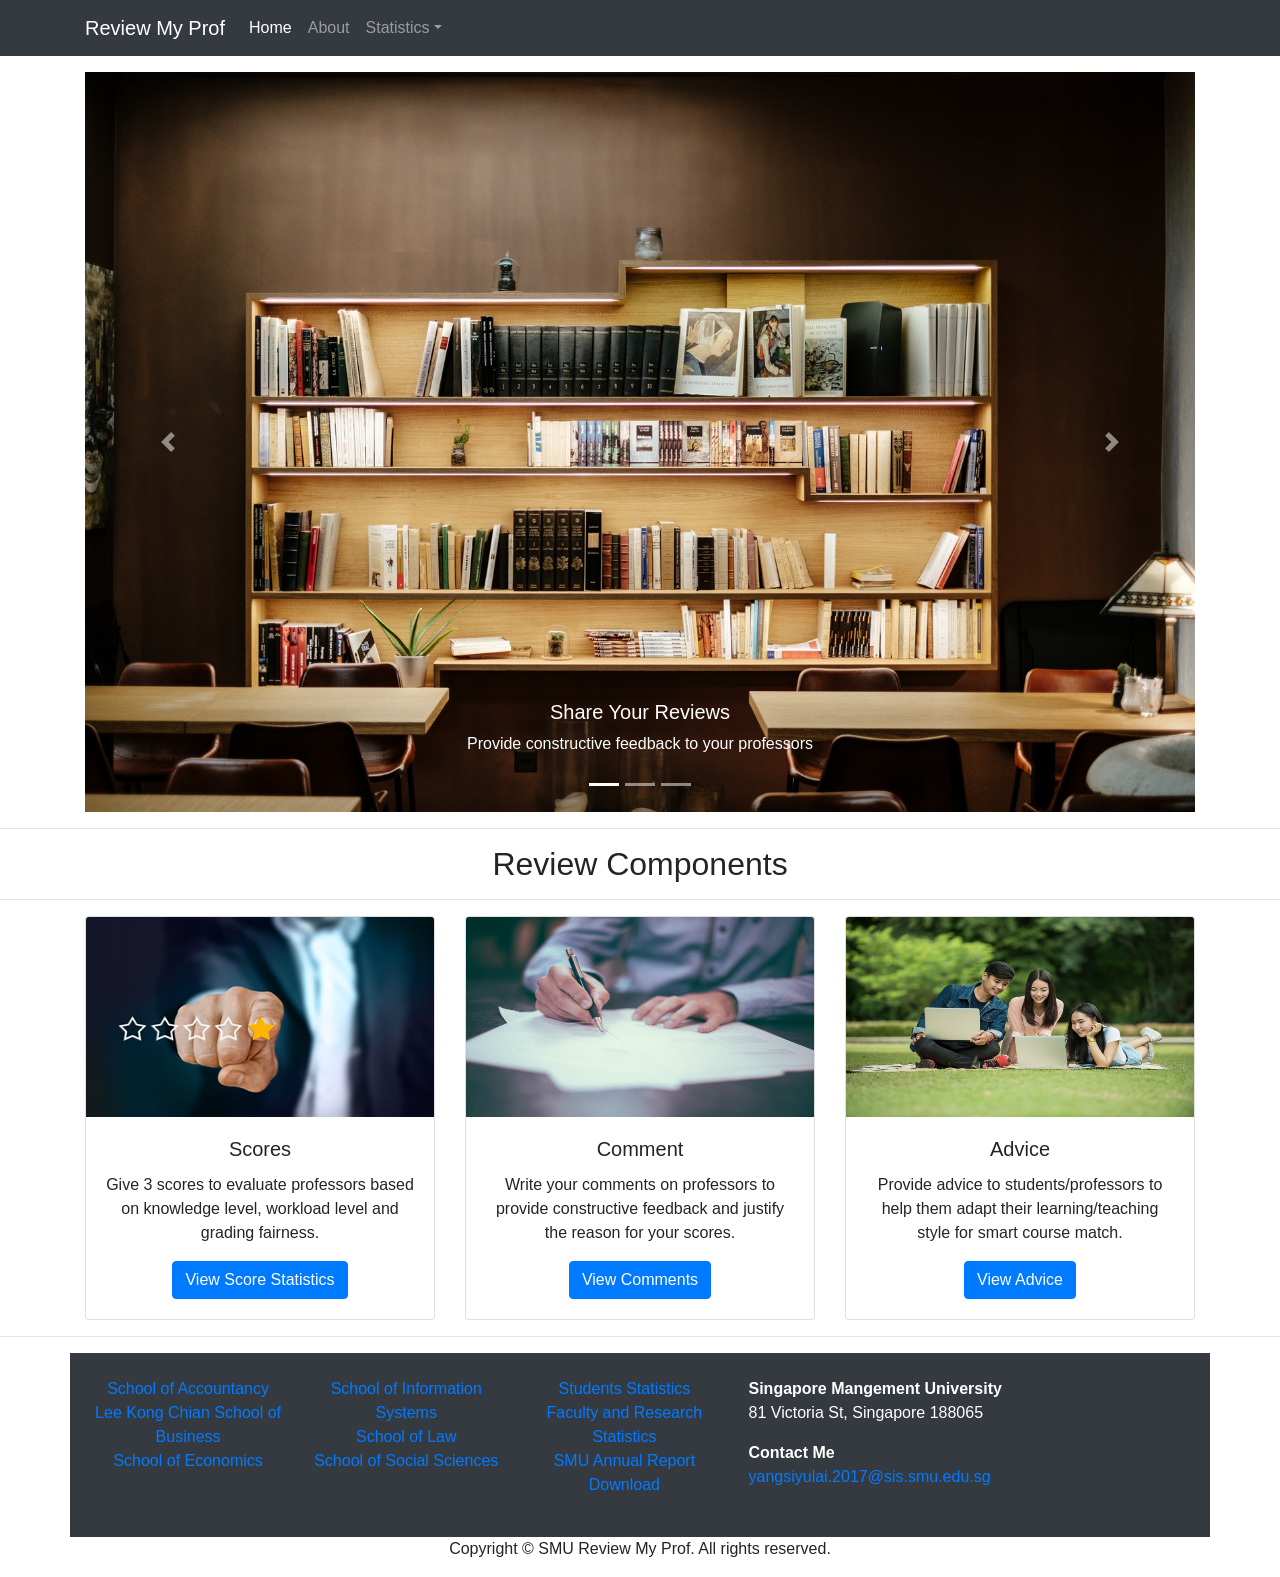
<file: website/Index.html>
<!DOCTYPE html>
<html lang="en">
  <head>
    <meta charset="utf-8">
    <meta http-equiv="X-UA-Compatible" content="IE=edge">
    <meta name="viewport" content="width=device-width, initial-scale=1">
    <title>SMU Review My Prof</title>
    <!-- Bootstrap -->
    <link href="css/bootstrap-4.2.1.css" rel="stylesheet">
  </head>
  <body>
    <nav class="navbar navbar-expand-lg navbar-dark bg-dark">
      <div class="container"><a class="navbar-brand" href="https://winstonlai.github.io/">Review My Prof </a>
        <button class="navbar-toggler" type="button" data-toggle="collapse" data-target="#navbarSupportedContent" aria-controls="navbarSupportedContent" aria-expanded="false" aria-label="Toggle navigation">
        <span class="navbar-toggler-icon"></span>
        </button>
        <div class="collapse navbar-collapse" id="navbarSupportedContent">
          <ul class="navbar-nav mr-auto">
            <li class="nav-item active">
              <a class="nav-link" href="https://winstonlai.github.io/">Home <span class="sr-only">(current)</span></a>
            </li>
            <li class="nav-item">
              <a class="nav-link" href="About.html">About</a>
            </li>
            <li class="nav-item dropdown"> <a class="nav-link dropdown-toggle" href="#" id="navbarDropdown" role="button" data-toggle="dropdown" aria-haspopup="true" aria-expanded="false">Statistics</a>
              <div class="dropdown-menu" aria-labelledby="navbarDropdown">
                <a class="dropdown-item" href="Scores.html">Review Scores</a>
                <a class="dropdown-item" href="Comments.html">Review Comments</a>
                <div class="dropdown-divider"></div>
                <a class="dropdown-item" href="Prof.html">Learn More</a>
              </div>
            </li>
          </ul>
        </div>
      </div>
    </nav>
    <div class="container mt-3">
      <div class="row">
        <div class="col-12">
          <div id="carouselExampleControls" class="carousel slide" data-ride="carousel">
            <ol class="carousel-indicators">
              <li data-target="#carouselExampleControls" data-slide-to="0" class="active"></li>
              <li data-target="#carouselExampleControls" data-slide-to="1"></li>
              <li data-target="#carouselExampleControls" data-slide-to="2"></li>
            </ol>
            <div class="carousel-inner">
              <div class="carousel-item active">
                <img class="d-block w-100" src="images/HeroImage1.jpg" alt="First slide">
                <div class="carousel-caption d-none d-md-block">
                  <h5>Share Your Reviews</h5>
                  <p>Provide constructive feedback to your professors</p>
                </div>
              </div>
              <div class="carousel-item">
                <img class="d-block w-100" src="images/HeroImage2.png" alt="Second slide">
                <div class="carousel-caption d-none d-md-block">
                  <h5>Find the Right Prof</h5>
                  <p>Read reviews and find the professors who match your learning style</p>
                </div>
              </div>
              <div class="carousel-item">
                <img class="d-block w-100" src="images/HeroImage3.png" alt="Third slide">
                <div class="carousel-caption d-none d-md-block">
                  <h5>Help Your Peers</h5>
                  <p>Benefit your peers for the course bidding with your valuable reviews</p>
                </div>
              </div>
            </div>
            <a class="carousel-control-prev" href="#carouselExampleControls" role="button" data-slide="prev">
            <span class="carousel-control-prev-icon" aria-hidden="true"></span>
            <span class="sr-only">Previous</span>
            </a>
            <a class="carousel-control-next" href="#carouselExampleControls" role="button" data-slide="next">
            <span class="carousel-control-next-icon" aria-hidden="true"></span>
            <span class="sr-only">Next</span>
            </a>
          </div>
        </div>
      </div>
    </div>
<hr>
<h2 class="text-center">Review Components</h2>
<hr>
    <div class="container">
      <div class="row text-center">
        <div class="col-md-4 pb-1 pb-md-0">
          <div class="card">
            <img src="images/Score.jpg" alt="Scores" width="400" height="200" class="card-img-top">
            <div class="card-body">
              <h5 class="card-title">Scores</h5>
              <p class="card-text">Give 3 scores to evaluate professors based on knowledge level, workload level and grading fairness.</p>
              <a href="Scores.html" class="btn btn-primary">View Score Statistics</a>
            </div>
          </div>
        </div>
        <div class="col-md-4 pb-1 pb-md-0">
          <div class="card">
            <img src="images/Comment.jpg" alt="Comments" width="400" height="200" class="card-img-top">
            <div class="card-body">
              <h5 class="card-title">Comment</h5>
              <p class="card-text">Write your <span style="font-size: 1rem">comme</span>nts on professors to provide constructive feedback and justify the reason for your scores.</p>
              <a href="Comments.html" class="btn btn-primary">View Comments</a>
            </div>
          </div>
        </div>
        <div class="col-md-4 pb-1 pb-md-0">
          <div class="card">
            <img src="images/Advice.jpg" alt="Advice" width="297" height="200" class="card-img-top">
            <div class="card-body">
              <h5 class="card-title">Advice</h5>
              <p class="card-text">Provide advice to students/professors to help them adapt their learning/teaching style for smart course match.</p>
              <a href="Comments.html" class="btn btn-primary">View Advice</a>
            </div>
          </div>
        </div>
      </div>
</div>

<hr>
    <div class="container text-white bg-dark p-4">
      <div class="row">
        <div class="col-6 col-md-8 col-lg-7">
          <div class="row text-center">
            <div class="col-sm-6 col-md-4 col-lg-4 col-12">
              <ul class="list-unstyled">
                <li class="btn-link"> <a href="https://accountancy.smu.edu.sg/">School of Accountancy</a> </li>
                <li class="btn-link"> <a href="https://business.smu.edu.sg/">Lee Kong Chian School of Business</a> </li>
                <li class="btn-link"> <a href="https://economics.smu.edu.sg/">School of Economics</a> </li>
              </ul>
            </div>
            <div class="col-sm-6 col-md-4 col-lg-4 col-12">
              <ul class="list-unstyled">
                <li class="btn-link"> <a href="https://sis.smu.edu.sg/">School of Information Systems</a> </li>
                <li class="btn-link"> <a href="https://law.smu.edu.sg/">School of Law</a> </li>
                <li class="btn-link"> <a href="https://socsc.smu.edu.sg/">School of Social Sciences</a> </li>
              </ul>
            </div>
            <div class="col-sm-6 col-md-4 col-lg-4 col-12">
              <ul class="list-unstyled">
                <li class="btn-link"> <a href="https://www.smu.edu.sg/about/facts#stats">Students Statistics</a> </li>
                <li class="btn-link"> <a href="https://www.smu.edu.sg/about/facts#research-stat">Faculty and Research Statistics</a> </li>
                <li class="btn-link"> <a href="https://www.smu.edu.sg/about/facts#annual-report">SMU Annual Report Download</a> </li>
              </ul>
            </div>
          </div>
        </div>
        <div class="col-md-4 col-lg-5 col-6">
          <address>
            <strong>Singapore Mangement University</strong><br>
            81 Victoria St, Singapore 188065
 
          </address>
          <address>
            <strong>Contact Me</strong><br>
            <a href="mailto:yangsiyulai.2017@sis.smu.edu.sg">yangsiyulai.2017@sis.smu.edu.sg</a>
          </address>
        </div>
      </div>
    </div>
    <footer class="text-center">
      <div class="container">
        <div class="row">
          <div class="col-12">
            <p>Copyright © SMU Review My Prof. All rights reserved.</p>
          </div>
        </div>
      </div>
    </footer>
    <!-- jQuery (necessary for Bootstrap's JavaScript plugins) -->
    <script src="js/jquery-3.3.1.min.js"></script>
    <!-- Include all compiled plugins (below), or include individual files as needed -->
    <script src="js/popper.min.js"></script>
    <script src="js/bootstrap-4.2.1.js"></script>
  </body>
</html>
</file>
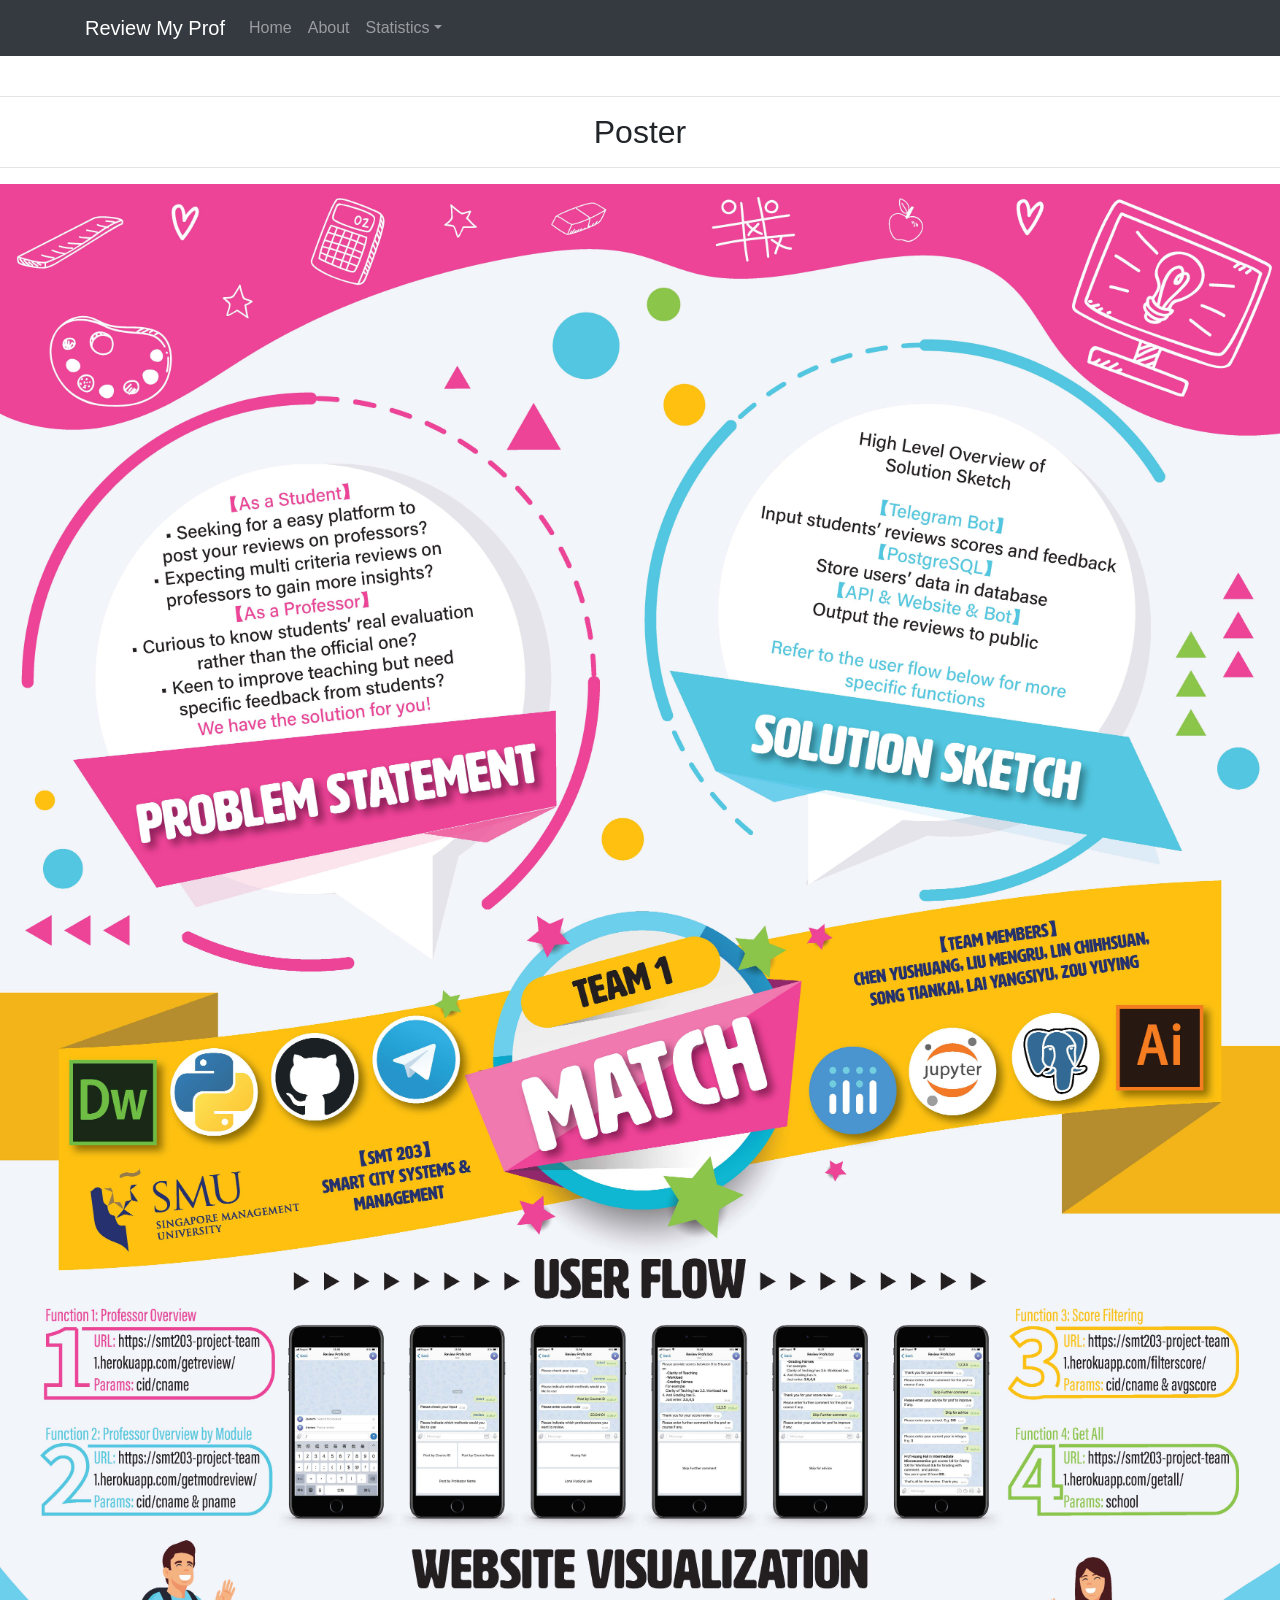
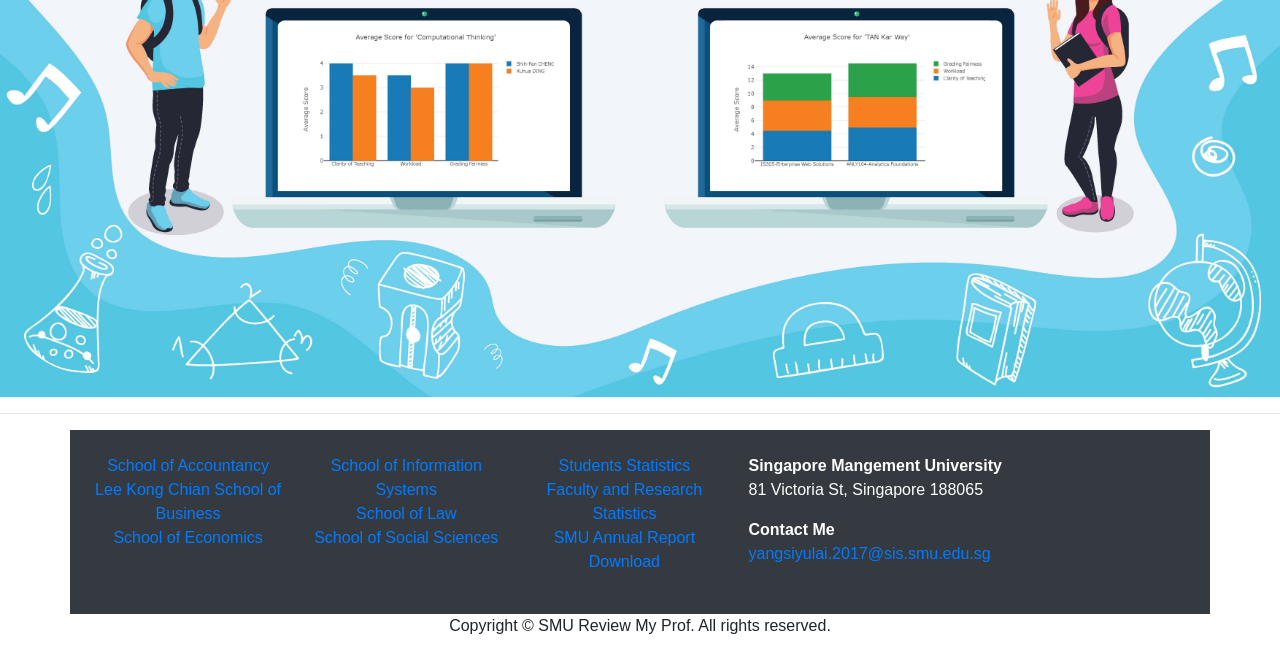
<file: website/About.html>
<!DOCTYPE html>
<html lang="en">
  <head>
    <meta charset="utf-8">
    <meta http-equiv="X-UA-Compatible" content="IE=edge">
    <meta name="viewport" content="width=device-width, initial-scale=1">
    <title>SMU Review My Prof</title>
    <!-- Bootstrap -->
    <!-- <link href="css/bootstrap-4.2.1.css" rel="stylesheet"> -->
    <link href="css/bootstrap-4.3.1.css" rel="stylesheet" type="text/css">
  </head>
  <body>
  <nav class="navbar navbar-expand-lg navbar-dark bg-dark">
      <div class="container"><a class="navbar-brand" href="https://winstonlai.github.io/">Review My Prof </a>
        <button class="navbar-toggler" type="button" data-toggle="collapse" data-target="#navbarSupportedContent" aria-controls="navbarSupportedContent" aria-expanded="false" aria-label="Toggle navigation">
        <span class="navbar-toggler-icon"></span>
        </button>
        <div class="collapse navbar-collapse" id="navbarSupportedContent">
          <ul class="navbar-nav mr-auto">
              <a class="nav-link" href="https://winstonlai.github.io/">Home <span class="sr-only">(current)</span></a>
            <li class="nav-item">
              <a class="nav-link" href="About.html">About</a>
            </li>
            <li class="nav-item active">
              <li class="nav-item dropdown"> <a class="nav-link dropdown-toggle" href="#" id="navbarDropdown" role="button" data-toggle="dropdown" aria-haspopup="true" aria-expanded="false">Statistics</a>
              <div class="dropdown-menu" aria-labelledby="navbarDropdown">
                <a class="dropdown-item" href="Scores.html">Review Scores</a>
                <a class="dropdown-item" href="#">Review Comments</a>
                <div class="dropdown-divider"></div>
                <a class="dropdown-item" href="Prof.html">Learn More</a>
              </div>
            </li>
            </li>
          </ul>
        </div>
      </div>
    </nav><br>
<hr>
<h2 class="text-center">Poster</h2>
<hr>
<img src="images/SMT203_Team1_Poster.jpg" alt="Poster" width="100%">
<hr>
<div class="container text-white bg-dark p-4">
  <div class="row">
        <div class="col-6 col-md-8 col-lg-7">
          <div class="row text-center">
            <div class="col-sm-6 col-md-4 col-lg-4 col-12">
              <ul class="list-unstyled">
                <li class="btn-link"> <a href="https://accountancy.smu.edu.sg/">School of Accountancy</a> </li>
                <li class="btn-link"> <a href="https://business.smu.edu.sg/">Lee Kong Chian School of Business</a> </li>
                <li class="btn-link"> <a href="https://economics.smu.edu.sg/">School of Economics</a> </li>
              </ul>
            </div>
            <div class="col-sm-6 col-md-4 col-lg-4 col-12">
              <ul class="list-unstyled">
                <li class="btn-link"> <a href="https://sis.smu.edu.sg/">School of Information Systems</a> </li>
                <li class="btn-link"> <a href="https://law.smu.edu.sg/">School of Law</a> </li>
                <li class="btn-link"> <a href="https://socsc.smu.edu.sg/">School of Social Sciences</a> </li>
              </ul>
            </div>
            <div class="col-sm-6 col-md-4 col-lg-4 col-12">
              <ul class="list-unstyled">
                <li class="btn-link"> <a href="https://www.smu.edu.sg/about/facts#stats">Students Statistics</a> </li>
                <li class="btn-link"> <a href="https://www.smu.edu.sg/about/facts#research-stat">Faculty and Research Statistics</a> </li>
                <li class="btn-link"> <a href="https://www.smu.edu.sg/about/facts#annual-report">SMU Annual Report Download</a> </li>
              </ul>
            </div>
          </div>
        </div>
        <div class="col-md-4 col-lg-5 col-6">
          <address>
            <strong>Singapore Mangement University</strong><br>
            81 Victoria St, Singapore 188065
 
          </address>
          <address>
            <strong>Contact Me</strong><br>
            <a href="mailto:yangsiyulai.2017@sis.smu.edu.sg">yangsiyulai.2017@sis.smu.edu.sg</a>
          </address>
        </div>
  </div>
  </div>
    <footer class="text-center">
      <div class="container">
        <div class="row">
          <div class="col-12">
            <p>Copyright © SMU Review My Prof. All rights reserved.</p>
          </div>
        </div>
      </div>
    </footer>
    <!-- jQuery (necessary for Bootstrap's JavaScript plugins) -->
    <script src="js/jquery-3.3.1.min.js"></script>
    <!-- Include all compiled plugins (below), or include individual files as needed -->
    <script src="js/popper.min.js"></script>
    <!-- <script src="js/bootstrap-4.2.1.js"></script> -->
  <script src="js/bootstrap-4.3.1.js"></script>
</body>
</html>
</file>
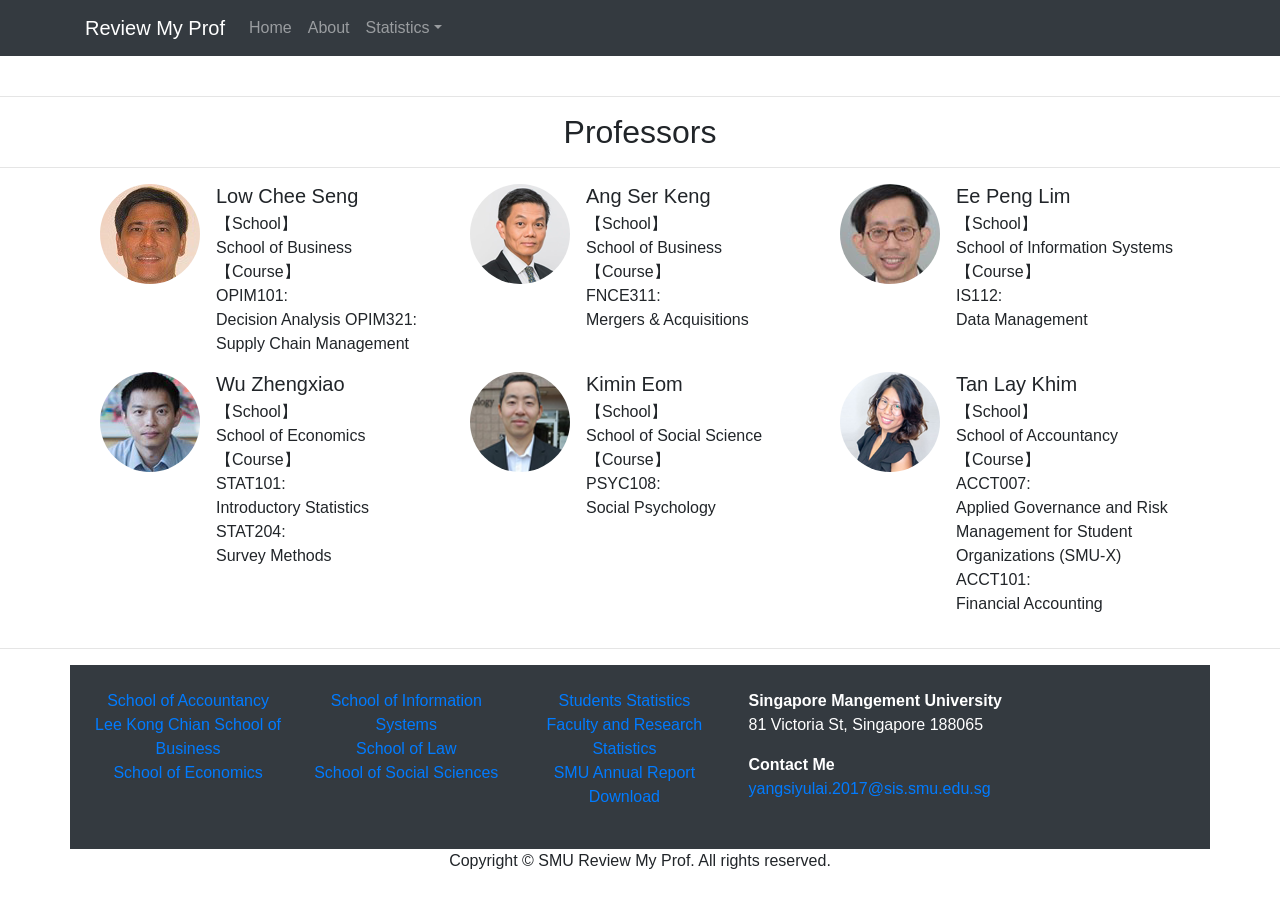
<file: website/Prof.html>
<!DOCTYPE html>
<html lang="en">
  <head>
    <meta charset="utf-8">
    <meta http-equiv="X-UA-Compatible" content="IE=edge">
    <meta name="viewport" content="width=device-width, initial-scale=1">
    <title>SMU Review My Prof</title>
    <!-- Bootstrap -->
    <link href="css/bootstrap-4.2.1.css" rel="stylesheet">
  </head>
  <body>
    <nav class="navbar navbar-expand-lg navbar-dark bg-dark">
      <div class="container"><a class="navbar-brand" href="https://winstonlai.github.io/">Review My Prof </a>
        <button class="navbar-toggler" type="button" data-toggle="collapse" data-target="#navbarSupportedContent" aria-controls="navbarSupportedContent" aria-expanded="false" aria-label="Toggle navigation">
        <span class="navbar-toggler-icon"></span>
        </button>
        <div class="collapse navbar-collapse" id="navbarSupportedContent">
          <ul class="navbar-nav mr-auto">
              <a class="nav-link" href="https://winstonlai.github.io/">Home <span class="sr-only">(current)</span></a>
            <li class="nav-item">
              <a class="nav-link" href="About.html">About</a>
            </li>
            <li class="nav-item active">
              <li class="nav-item dropdown"> <a class="nav-link dropdown-toggle" href="#" id="navbarDropdown" role="button" data-toggle="dropdown" aria-haspopup="true" aria-expanded="false">Statistics</a>
              <div class="dropdown-menu" aria-labelledby="navbarDropdown">
                <a class="dropdown-item" href="Scores.html">Review Scores</a>
                <a class="dropdown-item" href="Comments.html">Review Comments</a>
                <div class="dropdown-divider"></div>
                <a class="dropdown-item" href="Prof.html">Learn More</a>
              </div>
            </li>
            </li>
          </ul>
        </div>
      </div>
    </nav><br>
<hr>
<h2 class="text-center">Professors</h2>
<hr>
    <div class="container"> 
	<section>
      <div class="container">
        <div class="row">
          <div class="col-lg-4 col-md-6 col-12">
            <ul class="list-unstyled">
              <li class="media">
                <img src="images/LowCheeSeng.png" alt="Low Chee Seng" width="100" height="100" class="mr-3 rounded-circle">
                <div class="media-body">
                  <h5 class="mt-0 mb-1">Low Chee Seng</h5>
                  <p class="mb-0">【School】 </p>
                  <p class="mb-0">School of Business</p>
                  <p class="mb-0">【Course】</p>
                  <p class="mb-0">OPIM101:</p>
                  <p class="mb-0">Decision Analysis OPIM321:</p>
                  <p class="mb-0">Supply Chain Management </p>
</div>
              </li>
            </ul>
          </div>
          <div class="col-lg-4 col-md-6 col-12">
            <ul class="list-unstyled">
              <li class="media">
                <img class="mr-3 rounded-circle" src="images/AngSerKeng.png" alt="Ang Ser Keng">
                <div class="media-body ">
                  <h5 class="mt-0 mb-1">Ang Ser Keng<br>
                  </h5>
                  <p class="mb-0">【School】</p>
                  <p class="mb-0">School of Business</p>
                  <p class="mb-0">【Course】 </p>
                  <p class="mb-0">FNCE311:</p>
                  <p class="mb-0">Mergers &amp; Acquisitions </p>
                </div>
              </li>
            </ul>
          </div>
          <div class="col-lg-4 d-md-none d-lg-block">
            <ul class="list-unstyled">
              <li class="media">
                <img class="mr-3 rounded-circle" src="images/EePengLim.png" alt="Ee Peng Lim">
                <div class="media-body">
                  <h5 class="mt-0 mb-1">Ee Peng Lim</h5>
                  <p class="mb-0">【School】</p>
                  <p class="mb-0">School of Information Systems</p>
                  <p class="mb-0">【Course】</p>
                  <p class="mb-0">IS112:</p>
                  <p class="mb-0">Data Management </p>
                </div>
              </li>
            </ul>
          </div>
        </div>
      </div>
    </section>
	<section>
      <div class="container">
        <div class="row">
          <div class="col-lg-4 col-md-6 col-12">
            <ul class="list-unstyled">
              <li class="media">
                <img class="mr-3 rounded-circle" src="images/WuZhengXiao.png" alt="Wu Zhengxiao">
                <div class="media-body">
                  <h5 class="mt-0 mb-1">Wu Zhengxiao<br>
                  </h5>
                  <p class="mb-0">【School】</p>
                  <p class="mb-0">School of Economics</p>
                  <p class="mb-0">【Course】</p>
                  <p class="mb-0">STAT101:</p>
                  <p class="mb-0">Introductory Statistics STAT204:</p>
                  <p class="mb-0">Survey Methods </p>
                </div>
              </li>
            </ul>
          </div>
          <div class="col-lg-4 col-md-6 col-12">
            <ul class="list-unstyled">
              <li class="media">
                <img class="mr-3 rounded-circle" src="images/KiminEom.png" alt="Kimin Eom">
                <div class="media-body ">
                  <h5 class="mt-0 mb-1">Kimin Eom</h5>
                  <p class="mb-0">【School】</p>
                  <p class="mb-0">School of Social Science</p>
                  <p class="mb-0">【Course】</p>
                  <p class="mb-0">PSYC108:</p>
                  <p class="mb-0">Social Psychology </p>
                  <p class="mb-0">&nbsp;</p>
                </div>
              </li>
            </ul>
          </div>
          <div class="col-lg-4 d-md-none d-lg-block">
            <ul class="list-unstyled">
              <li class="media">
                <img class="mr-3 rounded-circle" src="images/TanLayKhim.png" alt="Tan Lay Khim">
                <div class="media-body">
                  <h5 class="mt-0 mb-1">Tan Lay Khim<br>
                  </h5>
                  <p class="mb-0">【School】</p>
                  <p class="mb-0">School of Accountancy&nbsp; </p>
                  <p class="mb-0">【Course】</p>
                  <p class="mb-0">ACCT007:</p>
                  <p class="mb-0">Applied Governance and Risk Management for Student Organizations (SMU-X) ACCT101:</p>
                  <p class="mb-0">Financial Accounting </p>
                </div>
              </li>
            </ul>
          </div>
        </div>
      </div>
    </section>
	</div>
    <hr>
    <div class="container text-white bg-dark p-4">
      <div class="row">
        <div class="col-6 col-md-8 col-lg-7">
          <div class="row text-center">
            <div class="col-sm-6 col-md-4 col-lg-4 col-12">
              <ul class="list-unstyled">
                <li class="btn-link"> <a href="https://accountancy.smu.edu.sg/">School of Accountancy</a> </li>
                <li class="btn-link"> <a href="https://business.smu.edu.sg/">Lee Kong Chian School of Business</a> </li>
                <li class="btn-link"> <a href="https://economics.smu.edu.sg/">School of Economics</a> </li>
              </ul>
            </div>
            <div class="col-sm-6 col-md-4 col-lg-4 col-12">
              <ul class="list-unstyled">
                <li class="btn-link"> <a href="https://sis.smu.edu.sg/">School of Information Systems</a> </li>
                <li class="btn-link"> <a href="https://law.smu.edu.sg/">School of Law</a> </li>
                <li class="btn-link"> <a href="https://socsc.smu.edu.sg/">School of Social Sciences</a> </li>
              </ul>
            </div>
            <div class="col-sm-6 col-md-4 col-lg-4 col-12">
              <ul class="list-unstyled">
                <li class="btn-link"> <a href="https://www.smu.edu.sg/about/facts#stats">Students Statistics</a> </li>
                <li class="btn-link"> <a href="https://www.smu.edu.sg/about/facts#research-stat">Faculty and Research Statistics</a> </li>
                <li class="btn-link"> <a href="https://www.smu.edu.sg/about/facts#annual-report">SMU Annual Report Download</a> </li>
              </ul>
            </div>
          </div>
        </div>
        <div class="col-md-4 col-lg-5 col-6">
          <address>
            <strong>Singapore Mangement University</strong><br>
            81 Victoria St, Singapore 188065
 
          </address>
          <address>
            <strong>Contact Me</strong><br>
            <a href="mailto:yangsiyulai.2017@sis.smu.edu.sg">yangsiyulai.2017@sis.smu.edu.sg</a>
          </address>
        </div>
      </div>
    </div>
    <footer class="text-center">
      <div class="container">
        <div class="row">
          <div class="col-12">
            <p>Copyright © SMU Review My Prof. All rights reserved.</p>
          </div>
        </div>
      </div>
    </footer>
    <!-- jQuery (necessary for Bootstrap's JavaScript plugins) -->
    <script src="js/jquery-3.3.1.min.js"></script>
    <!-- Include all compiled plugins (below), or include individual files as needed -->
    <script src="js/popper.min.js"></script>
    <script src="js/bootstrap-4.2.1.js"></script>
  </body>
</html>
</file>
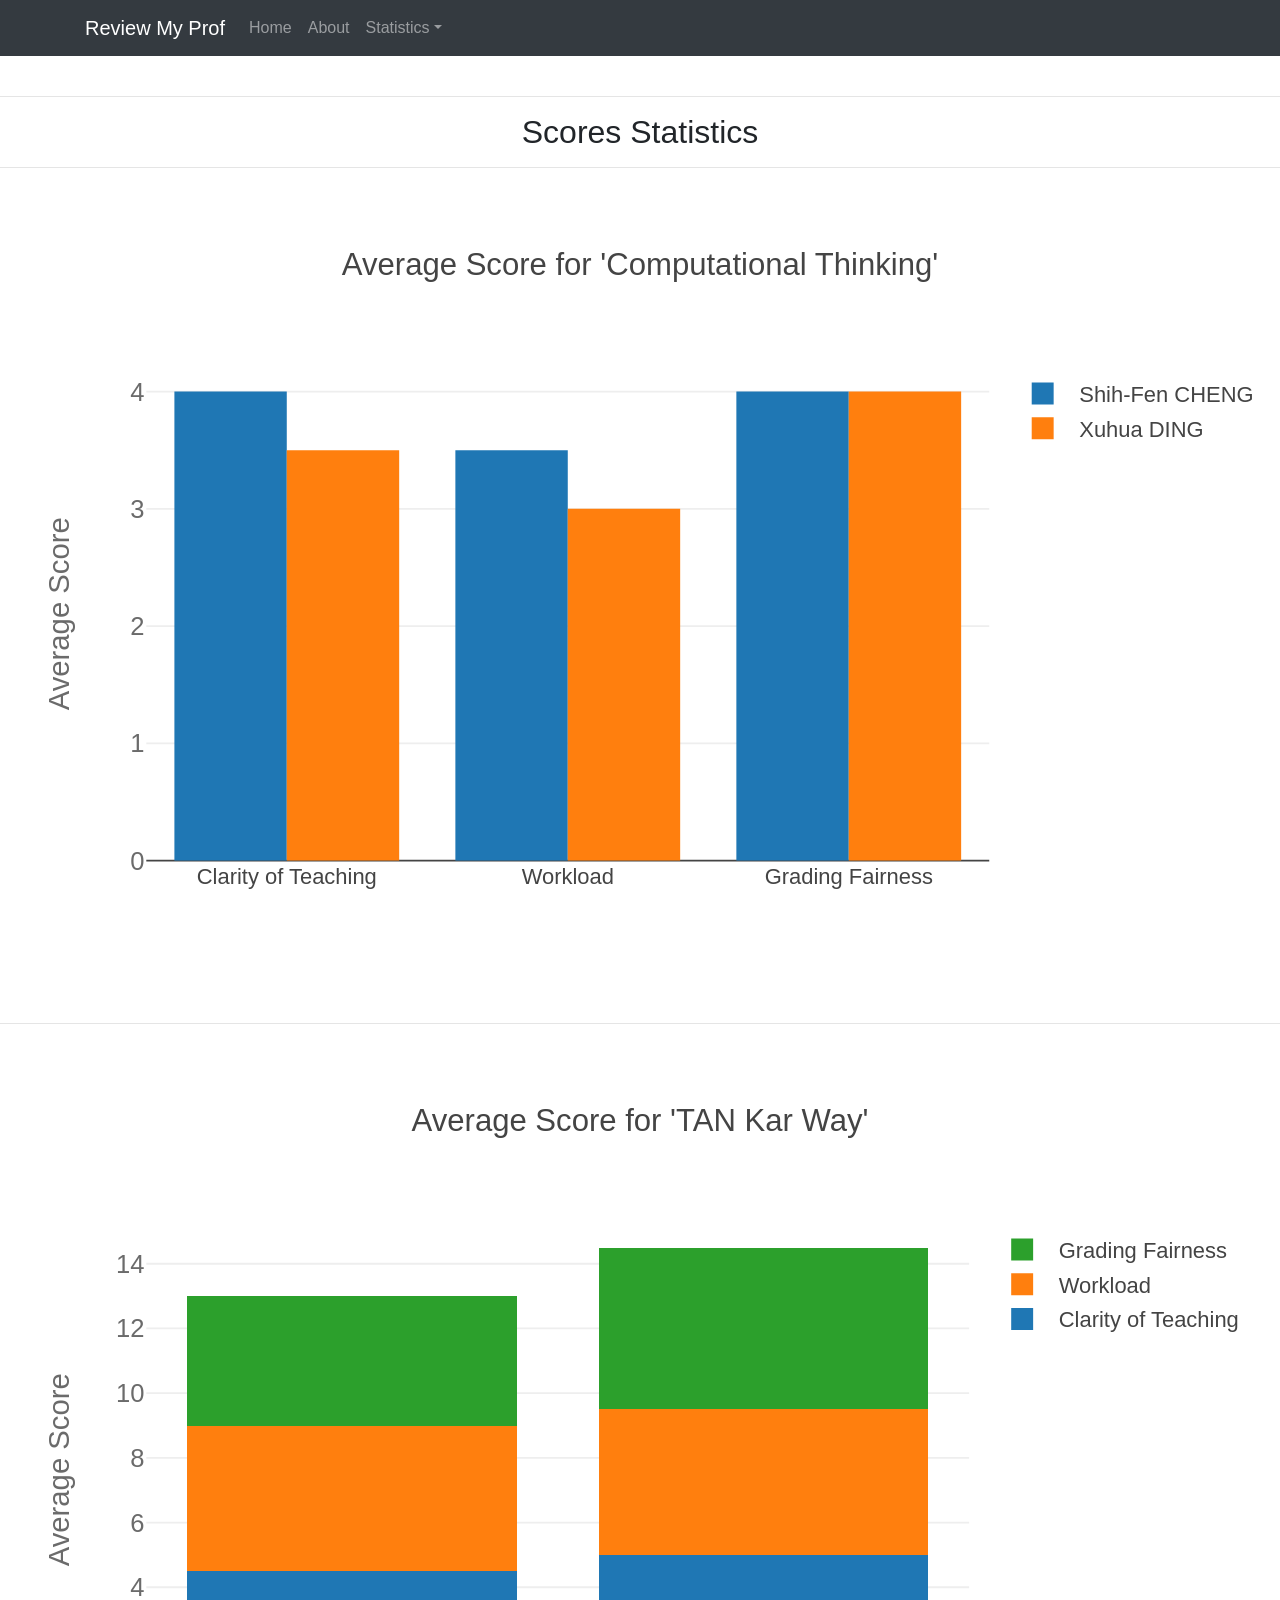
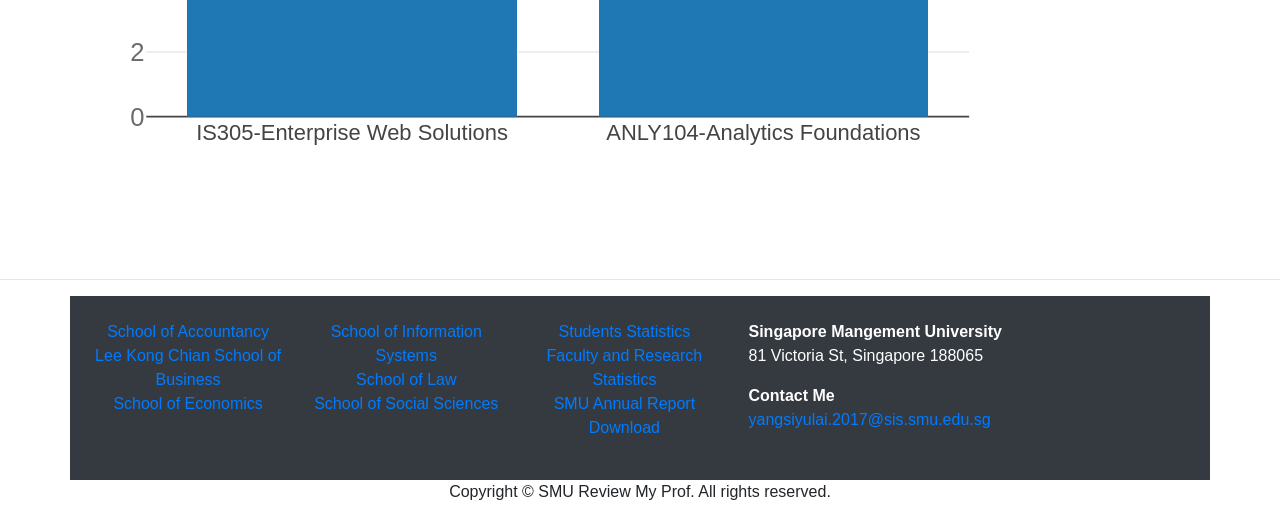
<file: website/Scores.html>
<!DOCTYPE html>
<html lang="en">
  <head>
    <meta charset="utf-8">
    <meta http-equiv="X-UA-Compatible" content="IE=edge">
    <meta name="viewport" content="width=device-width, initial-scale=1">
    <title>SMU Review My Prof</title>
    <!-- Bootstrap -->
    <!-- <link href="css/bootstrap-4.2.1.css" rel="stylesheet"> -->
    <link href="css/bootstrap-4.3.1.css" rel="stylesheet" type="text/css">
  </head>
  <body>
    <nav class="navbar navbar-expand-lg navbar-dark bg-dark">
      <div class="container"><a class="navbar-brand" href="https://winstonlai.github.io/">Review My Prof </a>
        <button class="navbar-toggler" type="button" data-toggle="collapse" data-target="#navbarSupportedContent" aria-controls="navbarSupportedContent" aria-expanded="false" aria-label="Toggle navigation">
        <span class="navbar-toggler-icon"></span>
        </button>
        <div class="collapse navbar-collapse" id="navbarSupportedContent">
          <ul class="navbar-nav mr-auto">
              <a class="nav-link" href="https://winstonlai.github.io/">Home<span class="sr-only">(current)</span></a>
            <li class="nav-item">
              <a class="nav-link" href="About.html">About</a>
            </li>
            <li class="nav-item active">
              <li class="nav-item dropdown"> <a class="nav-link dropdown-toggle" href="#" id="navbarDropdown" role="button" data-toggle="dropdown" aria-haspopup="true" aria-expanded="false">Statistics</a>
              <div class="dropdown-menu" aria-labelledby="navbarDropdown">
                <a class="dropdown-item" href="Scores.html">Review Scores</a>
                <a class="dropdown-item" href="Comments.html">Review Comments</a>
                <div class="dropdown-divider"></div>
                <a class="dropdown-item" href="Prof.html">Learn More</a>
              </div>
            </li>
            </li>
          </ul>
        </div>
      </div>
    </nav><br>
<hr>
<h2 class="text-center">Scores Statistics</h2>
<hr>
    <div class="container">
<section> </section>
	</div>
    <img src="images/CTAverageScores.svg" alt="CTAverageScore" width="100%" class="img-fluid">
    <hr>
	<img src="images/TANKarWayScoresByModule.svg" alt="TANKarWayScores" width="100%" class="img-fluid">
    <hr>
    <div class="container text-white bg-dark p-4">
      <div class="row">
        <div class="col-6 col-md-8 col-lg-7">
          <div class="row text-center">
            <div class="col-sm-6 col-md-4 col-lg-4 col-12">
              <ul class="list-unstyled">
                <li class="btn-link"> <a href="https://accountancy.smu.edu.sg/">School of Accountancy</a> </li>
                <li class="btn-link"> <a href="https://business.smu.edu.sg/">Lee Kong Chian School of Business</a> </li>
                <li class="btn-link"> <a href="https://economics.smu.edu.sg/">School of Economics</a> </li>
              </ul>
            </div>
            <div class="col-sm-6 col-md-4 col-lg-4 col-12">
              <ul class="list-unstyled">
                <li class="btn-link"> <a href="https://sis.smu.edu.sg/">School of Information Systems</a> </li>
                <li class="btn-link"> <a href="https://law.smu.edu.sg/">School of Law</a> </li>
                <li class="btn-link"> <a href="https://socsc.smu.edu.sg/">School of Social Sciences</a> </li>
              </ul>
            </div>
            <div class="col-sm-6 col-md-4 col-lg-4 col-12">
              <ul class="list-unstyled">
                <li class="btn-link"> <a href="https://www.smu.edu.sg/about/facts#stats">Students Statistics</a> </li>
                <li class="btn-link"> <a href="https://www.smu.edu.sg/about/facts#research-stat">Faculty and Research Statistics</a> </li>
                <li class="btn-link"> <a href="https://www.smu.edu.sg/about/facts#annual-report">SMU Annual Report Download</a> </li>
              </ul>
            </div>
          </div>
        </div>
        <div class="col-md-4 col-lg-5 col-6">
          <address>
            <strong>Singapore Mangement University</strong><br>
            81 Victoria St, Singapore 188065
 
          </address>
          <address>
            <strong>Contact Me</strong><br>
            <a href="mailto:yangsiyulai.2017@sis.smu.edu.sg">yangsiyulai.2017@sis.smu.edu.sg</a>
          </address>
        </div>
      </div>
    </div>
    <footer class="text-center">
      <div class="container">
        <div class="row">
          <div class="col-12">
            <p>Copyright © SMU Review My Prof. All rights reserved.</p>
          </div>
        </div>
      </div>
    </footer>
    <!-- jQuery (necessary for Bootstrap's JavaScript plugins) -->
    <script src="js/jquery-3.3.1.min.js"></script>
    <!-- Include all compiled plugins (below), or include individual files as needed -->
    <script src="js/popper.min.js"></script>
    <!-- <script src="js/bootstrap-4.2.1.js"></script> -->
  <script src="js/bootstrap-4.3.1.js"></script>
</body>
</html>
</file>
